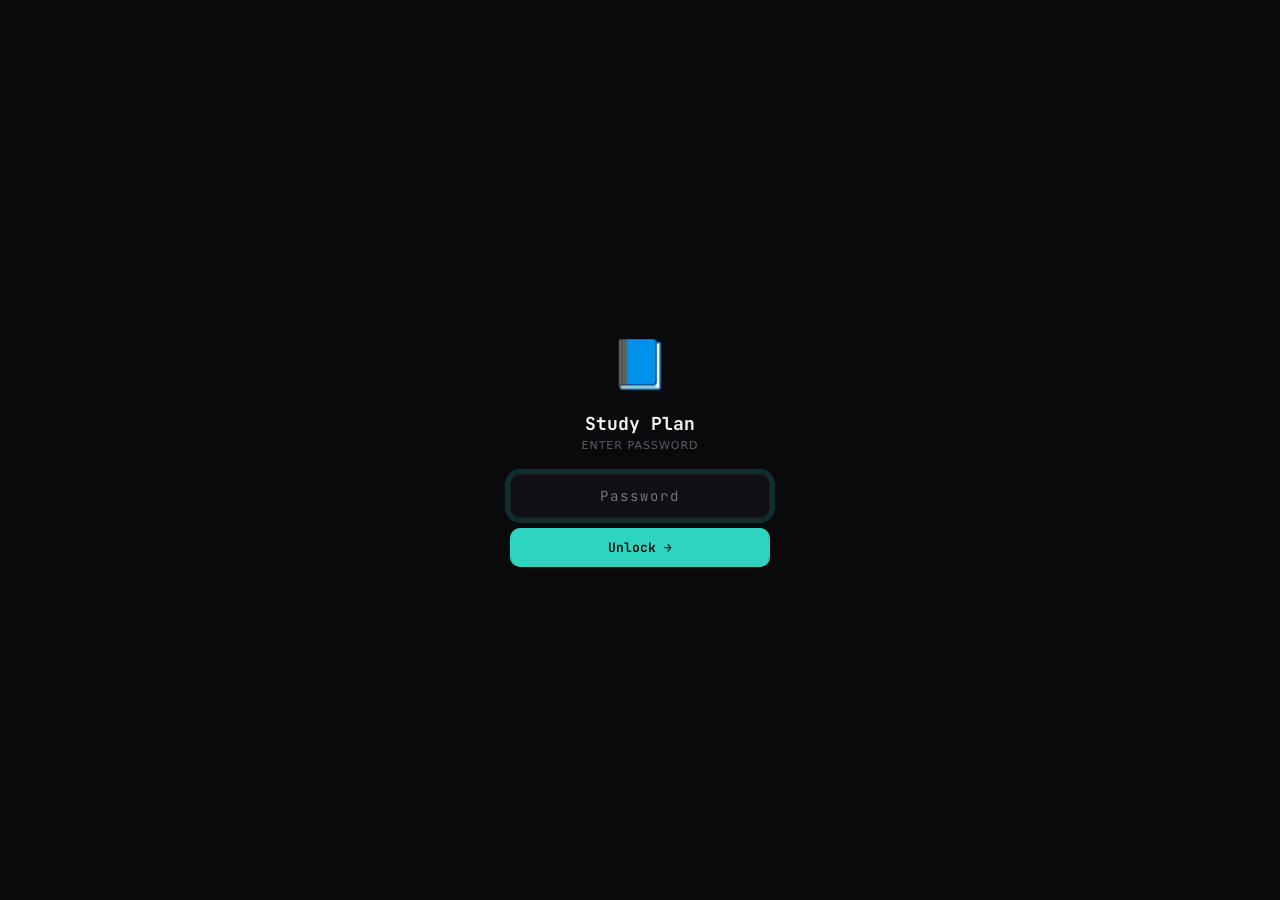
<file: index.html>
<!DOCTYPE html>
<html lang="en">

<head>
  <meta charset="UTF-8">
  <meta name="viewport" content="width=device-width, initial-scale=1.0, user-scalable=no">
  <meta name="apple-mobile-web-app-capable" content="yes">
  <meta name="apple-mobile-web-app-status-bar-style" content="black-translucent">
  <meta name="theme-color" content="#09090b">
  <title>Study Plan</title>
  <link rel="icon"
    href="data:image/svg+xml,<svg xmlns='http://www.w3.org/2000/svg' viewBox='0 0 100 100'><text y='.9em' font-size='90'>📘</text></svg>">
  <!-- Display & body fonts -->
  <link rel="preconnect" href="https://fonts.googleapis.com">
  <link rel="preconnect" href="https://fonts.gstatic.com" crossorigin>
  <link href="https://fonts.googleapis.com/css2?family=DM+Serif+Display:ital@0;1&family=JetBrains+Mono:wght@300;400;500;600;700&family=Source+Serif+4:opsz,wght@8..60,400;8..60,600;8..60,700&display=swap"
    rel="stylesheet">
  <!-- UI sans-serif: Satoshi via Fontshare -->
  <link href="https://api.fontshare.com/v2/css?f[]=satoshi@700,500,400,300&display=swap" rel="stylesheet">
  <link rel="stylesheet" href="css/main.css">
</head>

<body>
  <!-- Lock screen -->
  <div id="lock-screen" style="display:flex;align-items:center;justify-content:center;min-height:100vh;background:var(--bg);position:fixed;inset:0;z-index:9999">
    <div style="text-align:center;max-width:300px;padding:20px">
      <div style="font-size:48px;margin-bottom:16px">📘</div>
      <div style="font-size:18px;font-weight:700;color:var(--text-bright);margin-bottom:4px;font-family:'JetBrains Mono',monospace">Study Plan</div>
      <div style="font-size:11px;color:var(--dim);margin-bottom:20px;letter-spacing:1px">ENTER PASSWORD</div>
      <input id="lock-input" type="password" placeholder="Password"
             style="width:100%;font-family:'JetBrains Mono',monospace;font-size:14px;background:var(--surface);color:var(--text);border:1px solid var(--border);border-radius:10px;padding:12px 16px;outline:none;text-align:center;letter-spacing:2px;box-sizing:border-box"
             autofocus>
      <button id="lock-submit"
              style="margin-top:10px;width:100%;font-family:'JetBrains Mono',monospace;font-size:13px;font-weight:600;background:var(--accent);color:#09090b;border:none;border-radius:10px;padding:11px 16px;cursor:pointer;transition:opacity 0.15s"
              onmouseover="this.style.opacity='0.85'" onmouseout="this.style.opacity='1'">
        Unlock →
      </button>
      <div id="lock-error" style="font-size:11px;color:#e94560;margin-top:10px;display:none">
        Wrong password
        <div style="margin-top:8px">
          <button onclick="caches.keys().then(ks=>Promise.all(ks.map(k=>caches.delete(k)))).then(()=>location.reload())"
            style="font-family:'JetBrains Mono',monospace;font-size:10px;background:none;border:1px solid #e9456066;color:#e94560;border-radius:6px;padding:4px 10px;cursor:pointer">
            Clear cache &amp; retry
          </button>
        </div>
      </div>
    </div>
  </div>

  <div id="app-wrapper" style="display:none">
    <a class="skip-link" href="#app">Skip to main content</a>
    <div class="offline-banner" id="offline-banner"><span class="offline-dot"></span> You are offline — changes saved locally</div>
    <div class="hub-layout">
      <div id="sidebar" class="sidebar"></div>
      <div class="main-area">
        <main class="app" id="app" tabindex="-1" aria-label="Study Plan content"></main>
      </div>
    </div>
    <nav id="bottom-tabs" class="bottom-tabs" role="navigation" aria-label="Main navigation"></nav>
    <div class="toast" id="toast" role="status" aria-live="polite"></div>
    <div class="sr-only" id="sr-announcer" aria-live="polite" aria-atomic="true"></div>
    <div class="sw-update-banner" id="sw-update" data-action="reloadApp">New version available — tap to refresh</div>
  </div>

  <script type="module" src="js/init.js"></script>
</body>

</html>
</file>
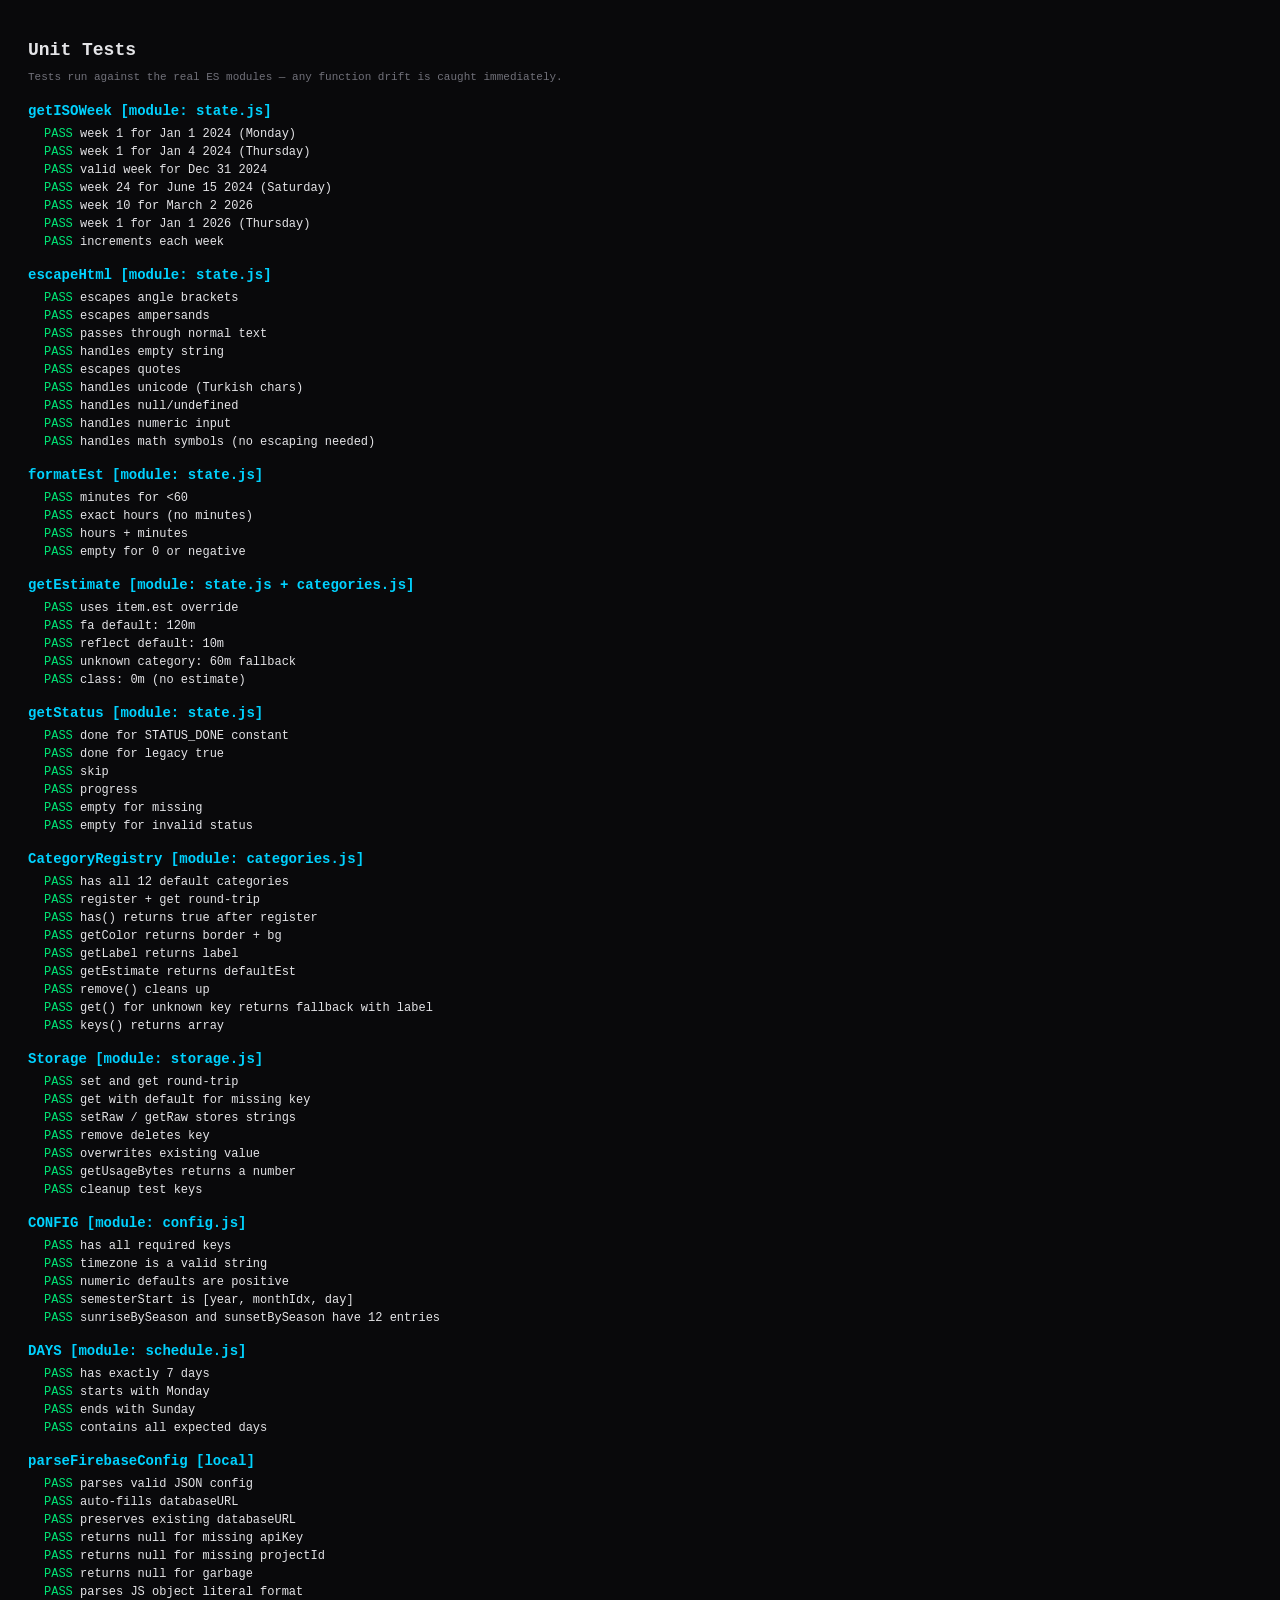
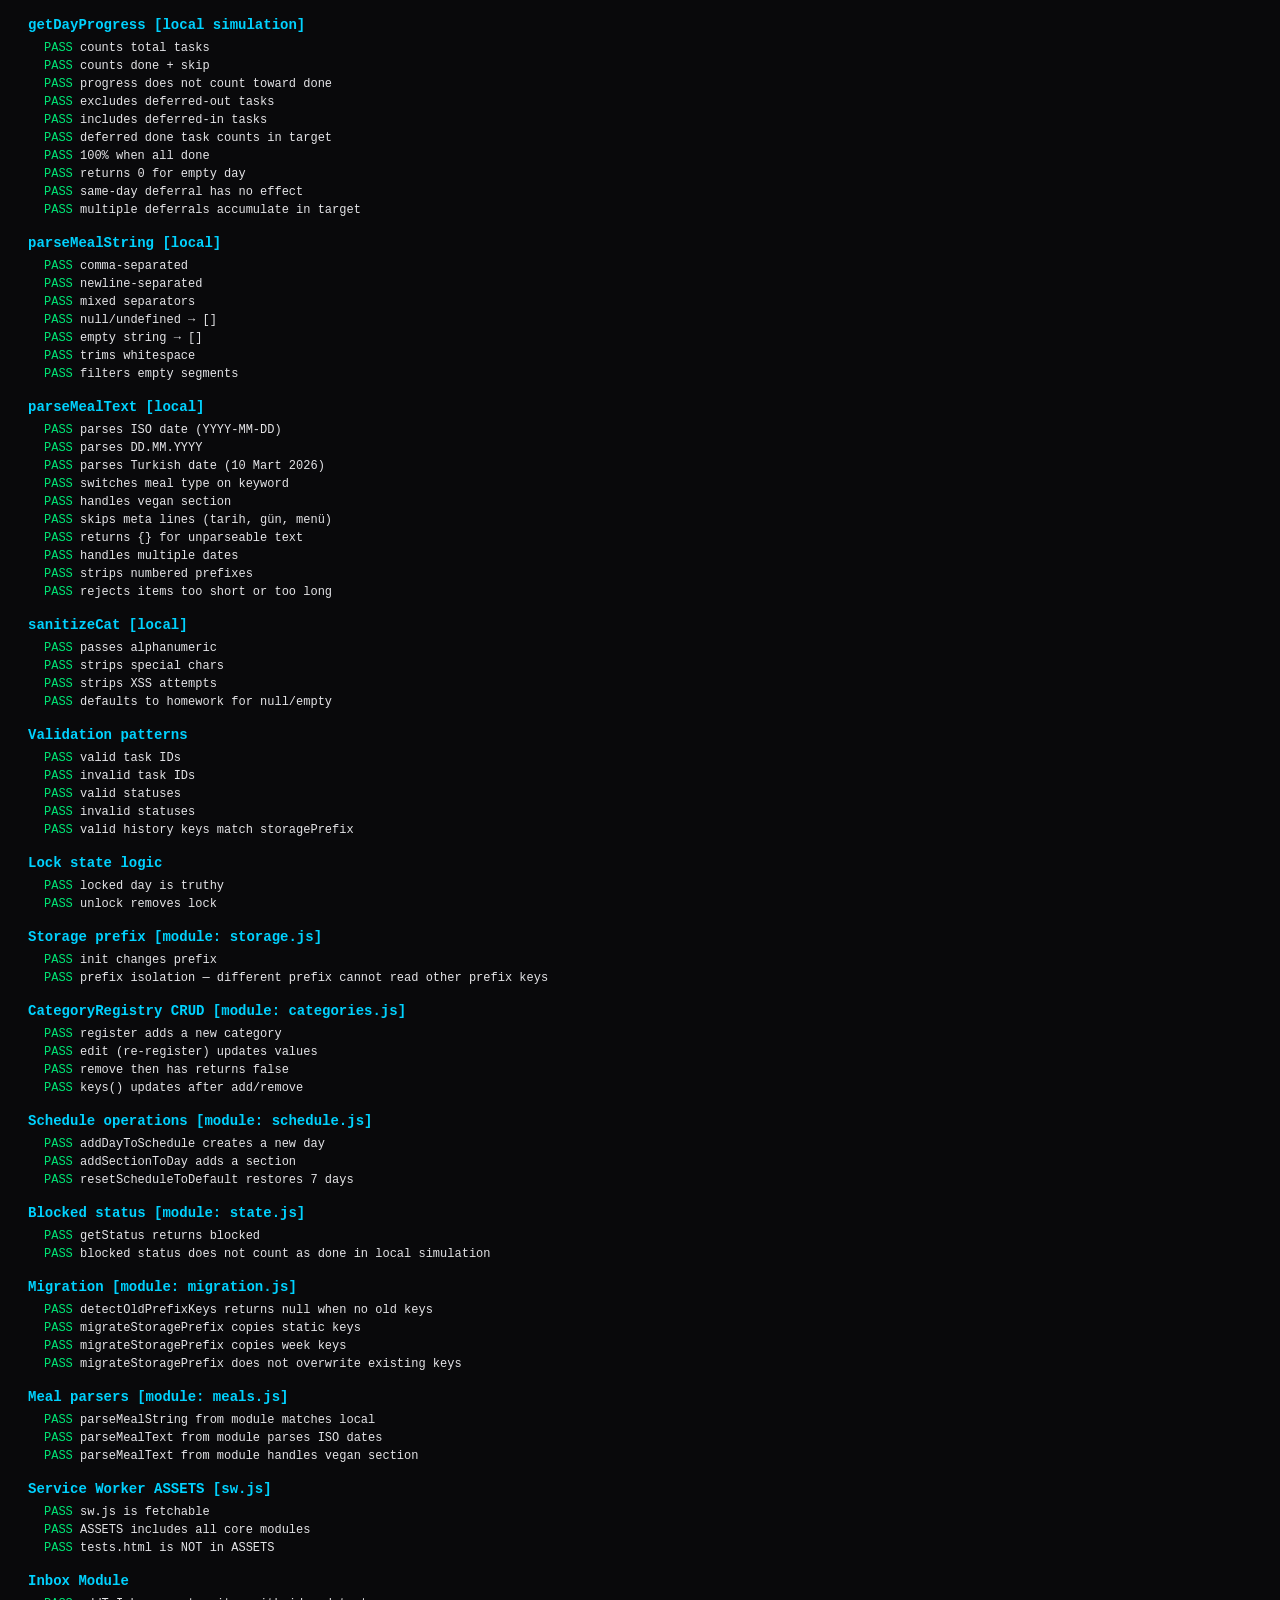
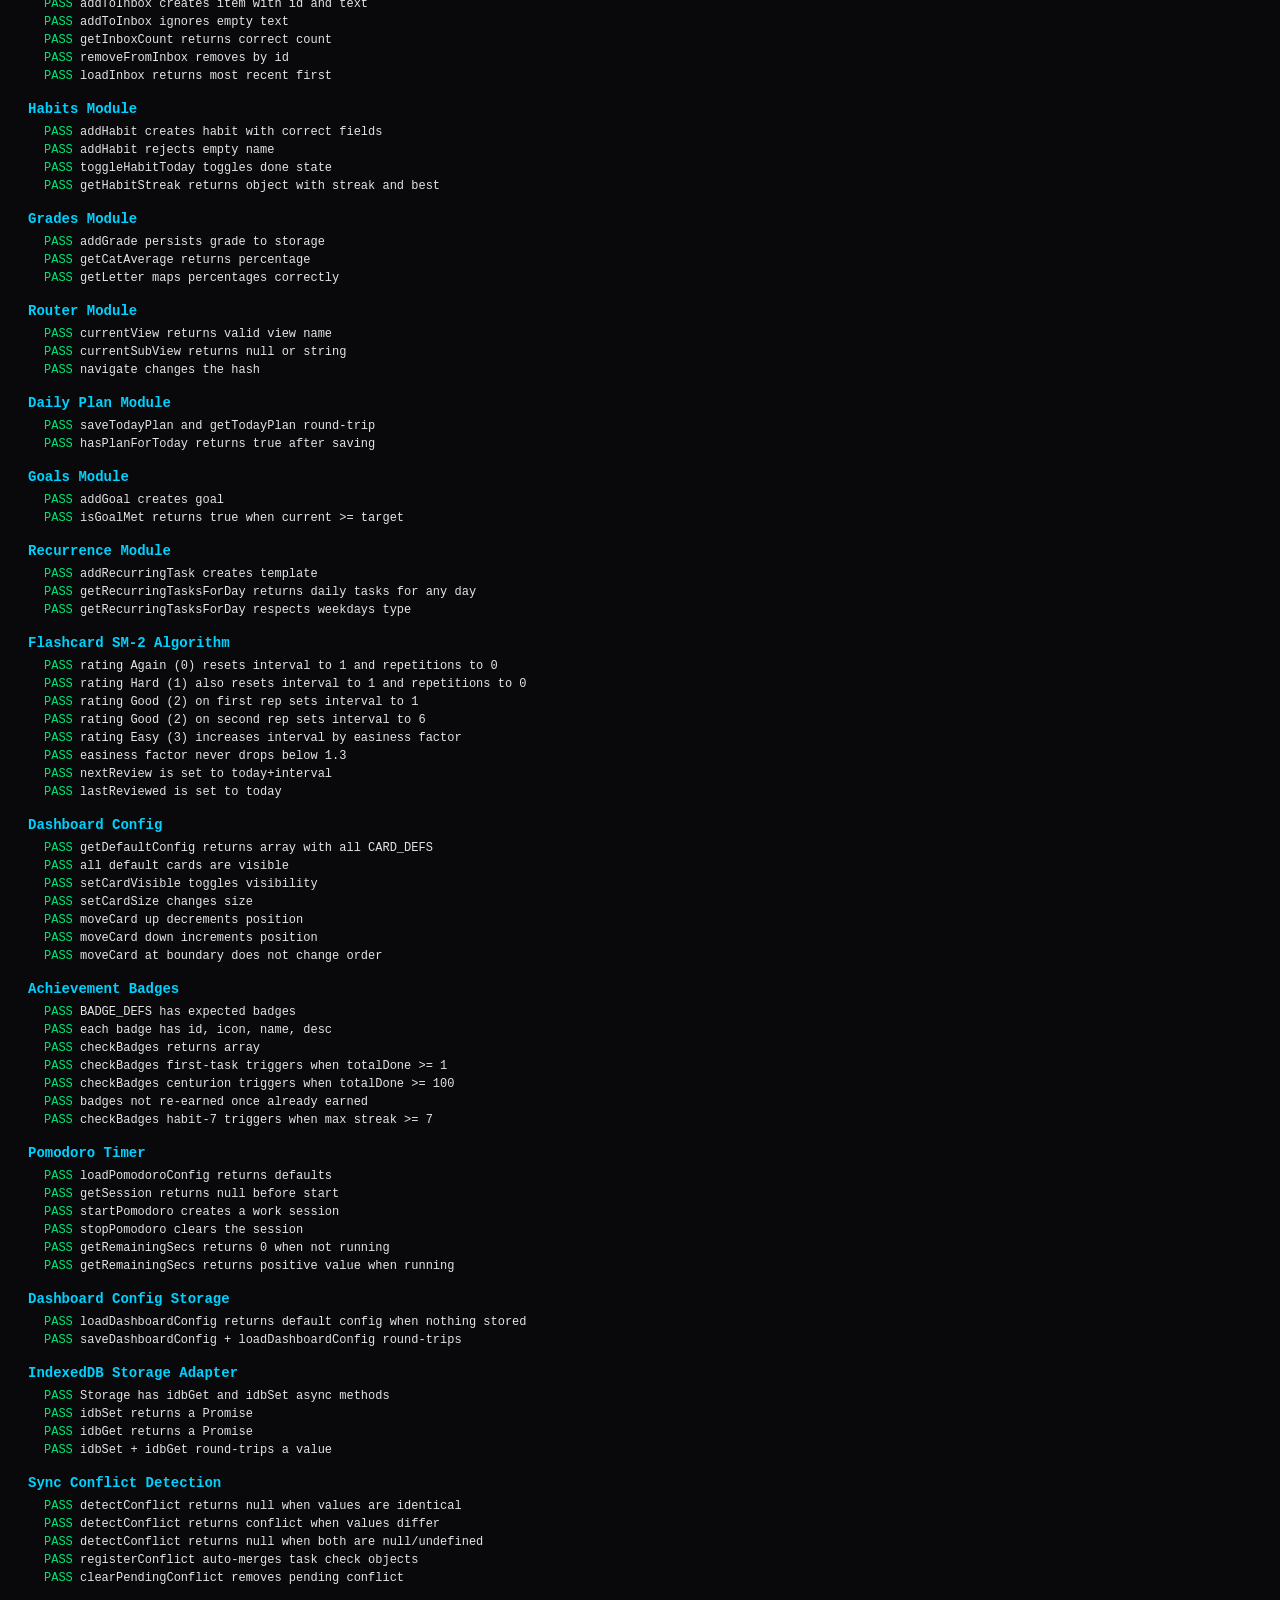
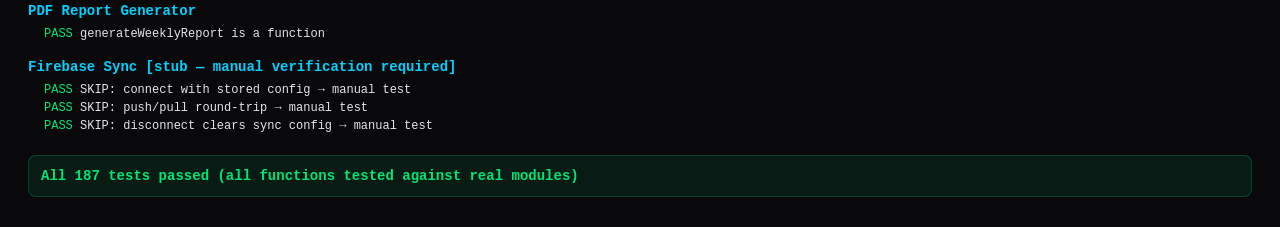
<file: tests.html>
<!DOCTYPE html>
<html lang="en">
<head>
  <meta charset="UTF-8">
  <title>Study Plan — Unit Tests</title>
  <style>
    body { font-family: 'JetBrains Mono', monospace; background: #09090b; color: #e4e4e7; padding: 20px; }
    .pass  { color: #00e676; }
    .fail  { color: #e94560; }
    .skip  { color: #ffab00; }
    .suite { margin-bottom: 16px; }
    .suite-name { font-size: 14px; font-weight: 600; margin-bottom: 6px; color: #00d2ff; }
    .test  { font-size: 12px; padding: 2px 0; padding-left: 16px; }
    .summary { margin-top: 20px; font-size: 14px; font-weight: 600; padding: 12px; border-radius: 8px; }
    .summary.all-pass { background: #00e67615; color: #00e676; border: 1px solid #00e67633; }
    .summary.has-fail { background: #e9456015; color: #e94560; border: 1px solid #e9456033; }
    .import-error { background: #1a0808; color: #e94560; border: 1px solid #e9456033; border-radius: 8px;
                    padding: 12px; margin-bottom: 16px; font-size: 12px; white-space: pre-wrap; }
    h1 { font-size: 18px; margin-bottom: 4px; }
    .subtitle { font-size: 11px; color: #71717a; margin-bottom: 20px; }
  </style>
</head>
<body>
  <h1>Unit Tests</h1>
  <p class="subtitle">Tests run against the real ES modules — any function drift is caught immediately.</p>
  <div id="results"></div>
  <div id="summary"></div>

  <script type="module">
  // ════════════════════════════════════════
  // ── Minimal test runner ──
  // ════════════════════════════════════════
  let totalTests = 0, passedTests = 0, failedTests = 0;
  const results = document.getElementById('results');
  let _currentSuite = null;

  function suite(name, fn) {
    const div = document.createElement('div');
    div.className = 'suite';
    div.innerHTML = `<div class="suite-name">${name}</div>`;
    results.appendChild(div);
    _currentSuite = div;
    try { fn(); } catch (e) {
      const err = document.createElement('div');
      err.className = 'test';
      err.innerHTML = `<span class="fail">SUITE ERROR</span> ${e.message}`;
      div.appendChild(err);
    }
  }

  function test(name, fn) {
    totalTests++;
    const div = document.createElement('div');
    div.className = 'test';
    try {
      fn();
      passedTests++;
      div.innerHTML = `<span class="pass">PASS</span> ${name}`;
    } catch (e) {
      failedTests++;
      div.innerHTML = `<span class="fail">FAIL</span> ${name} \u2014 ${e.message}`;
    }
    _currentSuite.appendChild(div);
  }

  function assert(condition, msg) {
    if (!condition) throw new Error(msg || 'Assertion failed');
  }
  function assertEqual(actual, expected, msg) {
    if (actual !== expected) throw new Error(msg || `Expected ${JSON.stringify(expected)}, got ${JSON.stringify(actual)}`);
  }
  function assertDeepEqual(actual, expected, msg) {
    if (JSON.stringify(actual) !== JSON.stringify(expected))
      throw new Error(msg || `Expected ${JSON.stringify(expected)}, got ${JSON.stringify(actual)}`);
  }
  function assertThrows(fn, msg) {
    try { fn(); throw new Error('Expected throw but did not throw'); }
    catch (e) { if (e.message === 'Expected throw but did not throw') throw new Error(msg || e.message); }
  }

  // ════════════════════════════════════════
  // ── Import real modules ──
  // ════════════════════════════════════════
  let _importError = null;

  // Core imports from real modules
  let getISOWeek, escapeHtml, formatEst, getEstimate, getStatus, state,
      STATUS_DONE, STATUS_SKIP, STATUS_PROGRESS, STATUS_BLOCKED, DAYS;
  let CategoryRegistry;
  let Storage;
  let CONFIG;

  try {
    ({ getISOWeek, escapeHtml, formatEst, getEstimate, getStatus, state,
       STATUS_DONE, STATUS_SKIP, STATUS_PROGRESS, STATUS_BLOCKED } = await import('./js/state.js'));
    ({ CategoryRegistry } = await import('./js/categories.js'));
    ({ Storage } = await import('./js/storage.js'));
    ({ CONFIG } = await import('./js/config.js'));
    ({ DAYS } = await import('./js/schedule.js'));
  } catch (e) {
    _importError = e;
    const errDiv = document.createElement('div');
    errDiv.className = 'import-error';
    errDiv.textContent = `Module import failed — tests will run with local fallback copies.\n${e}`;
    results.insertBefore(errDiv, results.firstChild);
  }

  // ── Local fallbacks (used only when module imports fail) ──
  if (!getISOWeek) {
    getISOWeek = (d) => {
      const date = new Date(d.getTime());
      date.setHours(0, 0, 0, 0);
      date.setDate(date.getDate() + 3 - ((date.getDay() + 6) % 7));
      const week1 = new Date(date.getFullYear(), 0, 4);
      return 1 + Math.round(((date - week1) / 86400000 - 3 + ((week1.getDay() + 6) % 7)) / 7);
    };
  }
  if (!escapeHtml) {
    escapeHtml = (str) => {
      if (!str) return '';
      return String(str).replace(/&/g,'&amp;').replace(/</g,'&lt;').replace(/>/g,'&gt;').replace(/"/g,'&quot;');
    };
  }
  if (!formatEst) {
    formatEst = (min) => {
      if (min <= 0) return '';
      if (min < 60) return min + 'm';
      const h = Math.floor(min / 60), m = min % 60;
      return m ? `${h}h ${m}m` : `${h}h`;
    };
  }
  if (!getEstimate) {
    const _CAT_EST = { class:0,fa:120,fameeting:90,analysis:75,algebra:60,diffeq:60,numtheory:60,physics:60,homework:60,routine:45,reflect:10 };
    getEstimate = (item) => item.est || _CAT_EST[item.cat] || 60;
  }
  if (!DAYS) DAYS = ['Monday','Tuesday','Wednesday','Thursday','Friday','Saturday','Sunday'];

  // ── Local getStatus simulation (for table-driven tests that don't touch global state) ──
  function getStatusLocal(checked, id) {
    const v = checked[id];
    if (v === true || v === 'done') return 'done';
    if (v === 'skip' || v === 'progress' || v === 'blocked') return v;
    return '';
  }

  // ── Helper to temporarily override state.checked ──
  function withChecked(checkedMap, fn) {
    if (!state) { fn(); return; }
    const saved = state.checked;
    state.checked = checkedMap;
    try { fn(); } finally { state.checked = saved; }
  }

  // ── Local getDayProgress simulation ──
  function getDayProgress(schedule, checked, taskDeferred, dayName) {
    const day = schedule[dayName];
    if (!day) return { total: 0, done: 0, pct: 0 };
    let total = 0, done = 0;
    day.sections.forEach(s => s.items.forEach(item => {
      if (taskDeferred[item.id] && taskDeferred[item.id] !== dayName) return;
      total++;
      const st = getStatusLocal(checked, item.id);
      if (st === 'done' || st === 'skip') done++;
    }));
    Object.entries(taskDeferred).forEach(([id, target]) => {
      if (target !== dayName) return;
      let isOwnTask = false;
      for (const sec of day.sections) {
        for (const it of sec.items) { if (it.id === id) { isOwnTask = true; break; } }
        if (isOwnTask) break;
      }
      if (isOwnTask) return;
      total++;
      if (getStatusLocal(checked, id) === 'done' || getStatusLocal(checked, id) === 'skip') done++;
    });
    return { total, done, pct: total ? Math.round((done / total) * 100) : 0 };
  }

  // ── Local parseFirebaseConfig (pure utility, safe to duplicate) ──
  function parseFirebaseConfig(text) {
    function fill(obj) {
      if (!obj.databaseURL && obj.projectId)
        obj.databaseURL = 'https://' + obj.projectId + '-default-rtdb.firebaseio.com';
      return (obj.apiKey && obj.projectId) ? obj : null;
    }
    try { const obj = JSON.parse(text); if (fill(obj)) return obj; } catch(e) {}
    const match = text.match(/\{[^{}]*apiKey[^{}]*\}/s);
    if (match) {
      try {
        const j = match[0].replace(/(['"])?(\w+)(['"])?\s*:/g,'"$2":').replace(/'/g,'"').replace(/,\s*}/g,'}');
        const obj = JSON.parse(j);
        if (obj && typeof obj === 'object' && fill(obj)) return obj;
      } catch(e) {}
    }
    return null;
  }

  // ── Local parseMealString / parseMealText (from init.js, not a separate module) ──
  function parseMealString(str) {
    if (!str || typeof str !== 'string') return [];
    return str.split(/[\r\n,]+/).map(s => s.trim()).filter(s => s.length > 0);
  }

  function parseMealText(text) {
    const lines = text.trim().split('\n').map(l => l.trim()).filter(Boolean);
    const newData = {};
    let currentDate = null, currentType = 'ogle';
    const months = {
      'ocak':1,'şubat':2,'subat':2,'mart':3,'nisan':4,'mayıs':5,'mayis':5,
      'haziran':6,'temmuz':7,'ağustos':8,'agustos':8,'eylül':9,'eylul':9,
      'ekim':10,'kasım':11,'kasim':11,'aralık':12,'aralik':12,
    };
    for (const line of lines) {
      const lower = line.toLowerCase();
      const dm1 = line.match(/(\d{1,2})\s+(\w+)\s+(\d{4})/);
      const dm2 = line.match(/(\d{1,2})\.(\d{1,2})\.(\d{4})/);
      const dm3 = line.match(/(\d{4})-(\d{2})-(\d{2})/);
      if (dm3) {
        currentDate = dm3[0];
        if (!newData[currentDate]) newData[currentDate] = { kahvalti:[], ogle:[], aksam:[], vegan:[] };
        continue;
      }
      if (dm2) {
        currentDate = `${dm2[3]}-${dm2[2].padStart(2,'0')}-${dm2[1].padStart(2,'0')}`;
        if (!newData[currentDate]) newData[currentDate] = { kahvalti:[], ogle:[], aksam:[], vegan:[] };
        continue;
      }
      if (dm1 && months[dm1[2].toLowerCase()]) {
        const m = months[dm1[2].toLowerCase()];
        currentDate = `${dm1[3]}-${String(m).padStart(2,'0')}-${dm1[1].padStart(2,'0')}`;
        if (!newData[currentDate]) newData[currentDate] = { kahvalti:[], ogle:[], aksam:[], vegan:[] };
        continue;
      }
      if (lower.includes('kahvalt')||lower.includes('breakfast')) { currentType='kahvalti'; continue; }
      if (lower.includes('öğle')||lower.includes('ogle')||lower.includes('lunch')) { currentType='ogle'; continue; }
      if (lower.includes('akşam')||lower.includes('aksam')||lower.includes('dinner')) { currentType='aksam'; continue; }
      if (lower.includes('vegan')) { currentType='vegan'; continue; }
      if (currentDate && newData[currentDate]) {
        if (['tarih','gün','gun','menü','menu'].includes(lower)) continue;
        const clean = line.replace(/^\d+[\.)\]]\s*/,'').replace(/\t+/g,' ').trim();
        if (clean.length > 1 && clean.length < 100) newData[currentDate][currentType].push(clean);
      }
    }
    return newData;
  }

  function sanitizeCat(cat) {
    return (cat || 'homework').replace(/[^a-zA-Z0-9]/g,'');
  }

  // ════════════════════════════════════════
  // ── Test suites ──
  // ════════════════════════════════════════

  // ── getISOWeek (imported from state.js) ──
  suite('getISOWeek [module: state.js]', () => {
    test('week 1 for Jan 1 2024 (Monday)', () =>
      assertEqual(getISOWeek(new Date(2024, 0, 1)), 1));
    test('week 1 for Jan 4 2024 (Thursday)', () =>
      assertEqual(getISOWeek(new Date(2024, 0, 4)), 1));
    test('valid week for Dec 31 2024', () => {
      const w = getISOWeek(new Date(2024, 11, 31));
      assert(w === 1 || w === 52 || w === 53, `Week ${w} unexpected for Dec 31`);
    });
    test('week 24 for June 15 2024 (Saturday)', () =>
      assertEqual(getISOWeek(new Date(2024, 5, 15)), 24));
    test('week 10 for March 2 2026', () =>
      assertEqual(getISOWeek(new Date(2026, 2, 2)), 10));
    test('week 1 for Jan 1 2026 (Thursday)', () =>
      assertEqual(getISOWeek(new Date(2026, 0, 1)), 1));
    test('increments each week', () => {
      const w1 = getISOWeek(new Date(2026, 0, 5));  // Monday Jan 5
      const w2 = getISOWeek(new Date(2026, 0, 12)); // Monday Jan 12
      assertEqual(w2, w1 + 1);
    });
  });

  // ── escapeHtml (imported from state.js) ──
  suite('escapeHtml [module: state.js]', () => {
    test('escapes angle brackets', () =>
      assertEqual(escapeHtml('<script>alert("xss")<\/script>'),
                  '&lt;script&gt;alert(&quot;xss&quot;)&lt;/script&gt;'));
    test('escapes ampersands', () =>
      assertEqual(escapeHtml('a & b'), 'a &amp; b'));
    test('passes through normal text', () =>
      assertEqual(escapeHtml('Hello world'), 'Hello world'));
    test('handles empty string', () =>
      assertEqual(escapeHtml(''), ''));
    test('escapes quotes', () =>
      assertEqual(escapeHtml('"test"'), '&quot;test&quot;'));
    test('handles unicode (Turkish chars)', () =>
      assertEqual(escapeHtml('Üniversite Çorbası'), 'Üniversite Çorbası'));
    test('handles null/undefined', () => {
      assertEqual(escapeHtml(null), '');
      assertEqual(escapeHtml(undefined), '');
    });
    test('handles numeric input', () =>
      assertEqual(escapeHtml(42), '42'));
    test('handles math symbols (no escaping needed)', () =>
      assertEqual(escapeHtml('≥ 18h/week'), '≥ 18h/week'));
  });

  // ── formatEst (imported from state.js) ──
  suite('formatEst [module: state.js]', () => {
    test('minutes for <60', () => {
      assertEqual(formatEst(30), '30m');
      assertEqual(formatEst(45), '45m');
      assertEqual(formatEst(1), '1m');
    });
    test('exact hours (no minutes)', () => {
      assertEqual(formatEst(60), '1h');
      assertEqual(formatEst(120), '2h');
    });
    test('hours + minutes', () => {
      assertEqual(formatEst(90), '1h 30m');
      assertEqual(formatEst(75), '1h 15m');
    });
    test('empty for 0 or negative', () => {
      assertEqual(formatEst(0), '');
      assertEqual(formatEst(-10), '');
    });
  });

  // ── getEstimate (imported from state.js, uses CategoryRegistry) ──
  suite('getEstimate [module: state.js + categories.js]', () => {
    test('uses item.est override', () =>
      assertEqual(getEstimate({ cat: 'fa', est: 45 }), 45));
    test('fa default: 120m', () =>
      assertEqual(getEstimate({ cat: 'fa' }), 120));
    test('reflect default: 10m', () =>
      assertEqual(getEstimate({ cat: 'reflect' }), 10));
    test('unknown category: 60m fallback', () =>
      assertEqual(getEstimate({ cat: 'unknownabc123' }), 60));
    test('class: 0m (no estimate)', () =>
      assertEqual(getEstimate({ cat: 'class' }), 0));
  });

  // ── getStatus via real module state ──
  suite('getStatus [module: state.js]', () => {
    test('done for STATUS_DONE constant', () =>
      withChecked({ 'mon-1': 'done' }, () =>
        assertEqual(getStatus('mon-1'), 'done')));
    test('done for legacy true', () =>
      withChecked({ 'mon-1': true }, () =>
        assertEqual(getStatus('mon-1'), 'done')));
    test('skip', () =>
      withChecked({ 'mon-1': 'skip' }, () =>
        assertEqual(getStatus('mon-1'), 'skip')));
    test('progress', () =>
      withChecked({ 'mon-1': 'progress' }, () =>
        assertEqual(getStatus('mon-1'), 'progress')));
    test('empty for missing', () =>
      withChecked({}, () => assertEqual(getStatus('mon-1'), '')));
    test('empty for invalid status', () =>
      withChecked({ 'mon-1': 'invalid' }, () =>
        assertEqual(getStatus('mon-1'), '')));
  });

  // ── CategoryRegistry (imported from categories.js) ──
  suite('CategoryRegistry [module: categories.js]', () => {
    const TK = '__test_cat__';

    test('has all 12 default categories', () => {
      if (!CategoryRegistry) return;
      const keys = CategoryRegistry.keys();
      ['class','fa','fameeting','analysis','algebra','diffeq',
       'numtheory','physics','homework','routine','reflect','reading'].forEach(k => {
        assert(keys.includes(k), `Missing default category: ${k}`);
      });
    });

    test('register + get round-trip', () => {
      if (!CategoryRegistry) return;
      CategoryRegistry.register(TK, { bg: '#111', border: '#f00', label: 'TST', defaultEst: 77 });
      const cat = CategoryRegistry.get(TK);
      assertEqual(cat.border, '#f00');
      assertEqual(cat.label, 'TST');
      assertEqual(cat.defaultEst, 77);
    });

    test('has() returns true after register', () => {
      if (!CategoryRegistry) return;
      assert(CategoryRegistry.has(TK));
    });

    test('getColor returns border + bg', () => {
      if (!CategoryRegistry) return;
      const c = CategoryRegistry.getColor(TK);
      assert('bg' in c && 'border' in c, 'getColor should return bg and border');
      assertEqual(c.border, '#f00');
    });

    test('getLabel returns label', () => {
      if (!CategoryRegistry) return;
      assertEqual(CategoryRegistry.getLabel(TK), 'TST');
    });

    test('getEstimate returns defaultEst', () => {
      if (!CategoryRegistry) return;
      assertEqual(CategoryRegistry.getEstimate(TK), 77);
    });

    test('remove() cleans up', () => {
      if (!CategoryRegistry) return;
      CategoryRegistry.remove(TK);
      assert(!CategoryRegistry.has(TK), 'Category should be removed');
    });

    test('get() for unknown key returns fallback with label', () => {
      if (!CategoryRegistry) return;
      const cat = CategoryRegistry.get('__nonexistent_key__');
      assert(cat && typeof cat.border === 'string', 'Should return fallback object');
    });

    test('keys() returns array', () => {
      if (!CategoryRegistry) return;
      const keys = CategoryRegistry.keys();
      assert(Array.isArray(keys) && keys.length > 0);
    });
  });

  // ── Storage (imported from storage.js) ──
  suite('Storage [module: storage.js]', () => {
    const TK = '__storagetest__';

    test('set and get round-trip', () => {
      if (!Storage) return;
      Storage.set(TK, { hello: 'world', n: 42 });
      const v = Storage.get(TK, null);
      assert(v !== null && v.hello === 'world' && v.n === 42);
    });

    test('get with default for missing key', () => {
      if (!Storage) return;
      Storage.remove('__nonexistent__');
      const v = Storage.get('__nonexistent__', 'fallback');
      assertEqual(v, 'fallback');
    });

    test('setRaw / getRaw stores strings', () => {
      if (!Storage) return;
      Storage.setRaw(TK + '_raw', 'raw-value');
      assertEqual(Storage.getRaw(TK + '_raw'), 'raw-value');
      Storage.remove(TK + '_raw');
    });

    test('remove deletes key', () => {
      if (!Storage) return;
      Storage.set(TK + '_del', { x: 1 });
      Storage.remove(TK + '_del');
      assertEqual(Storage.get(TK + '_del', null), null);
    });

    test('overwrites existing value', () => {
      if (!Storage) return;
      Storage.set(TK, { v: 1 });
      Storage.set(TK, { v: 2 });
      assertEqual(Storage.get(TK).v, 2);
    });

    test('getUsageBytes returns a number', () => {
      if (!Storage) return;
      assert(typeof Storage.getUsageBytes() === 'number');
    });

    // Cleanup
    test('cleanup test keys', () => {
      if (!Storage) return;
      Storage.remove(TK);
      assert(Storage.get(TK, null) === null);
    });
  });

  // ── CONFIG (imported from config.js) ──
  suite('CONFIG [module: config.js]', () => {
    test('has all required keys', () => {
      if (!CONFIG) return;
      ['storagePrefix','timezone','passwordHash','semester','appTitle',
       'toastDuration','swipeThreshold','searchDebounceMs',
       'mealApiUrl','goodreadsRss','themeColors'].forEach(k => {
        assert(k in CONFIG, `Missing CONFIG key: ${k}`);
      });
    });

    test('timezone is a valid string', () => {
      if (!CONFIG) return;
      assert(typeof CONFIG.timezone === 'string' && CONFIG.timezone.includes('/'));
    });

    test('numeric defaults are positive', () => {
      if (!CONFIG) return;
      assert(CONFIG.toastDuration > 0, 'toastDuration must be > 0');
      assert(CONFIG.swipeThreshold > 0, 'swipeThreshold must be > 0');
    });

    test('semesterStart is [year, monthIdx, day]', () => {
      if (!CONFIG) return;
      assert(Array.isArray(CONFIG.semesterStart) && CONFIG.semesterStart.length === 3);
      assert(CONFIG.semesterStart[0] >= 2020, 'Year should be reasonable');
    });

    test('sunriseBySeason and sunsetBySeason have 12 entries', () => {
      if (!CONFIG) return;
      assertEqual(CONFIG.sunriseBySeason.length, 12);
      assertEqual(CONFIG.sunsetBySeason.length, 12);
    });
  });

  // ── DAYS constant ──
  suite('DAYS [module: schedule.js]', () => {
    test('has exactly 7 days', () =>
      assertEqual(DAYS.length, 7));
    test('starts with Monday', () =>
      assertEqual(DAYS[0], 'Monday'));
    test('ends with Sunday', () =>
      assertEqual(DAYS[6], 'Sunday'));
    test('contains all expected days', () => {
      ['Monday','Tuesday','Wednesday','Thursday','Friday','Saturday','Sunday']
        .forEach(d => assert(DAYS.includes(d), `Missing: ${d}`));
    });
  });

  // ── parseFirebaseConfig (local copy — pure utility) ──
  suite('parseFirebaseConfig [local]', () => {
    test('parses valid JSON config', () => {
      const c = parseFirebaseConfig('{"apiKey":"AIza123","projectId":"test-app"}');
      assert(c !== null);
      assertEqual(c.apiKey, 'AIza123');
    });
    test('auto-fills databaseURL', () => {
      const c = parseFirebaseConfig('{"apiKey":"AIza123","projectId":"test-app"}');
      assertEqual(c.databaseURL, 'https://test-app-default-rtdb.firebaseio.com');
    });
    test('preserves existing databaseURL', () => {
      const c = parseFirebaseConfig('{"apiKey":"AIza123","projectId":"p","databaseURL":"https://custom.com"}');
      assertEqual(c.databaseURL, 'https://custom.com');
    });
    test('returns null for missing apiKey', () =>
      assertEqual(parseFirebaseConfig('{"projectId":"test-app"}'), null));
    test('returns null for missing projectId', () =>
      assertEqual(parseFirebaseConfig('{"apiKey":"AIza123"}'), null));
    test('returns null for garbage', () =>
      assertEqual(parseFirebaseConfig('hello world'), null));
    test('parses JS object literal format', () => {
      const c = parseFirebaseConfig('const config = { apiKey: "AIza123", projectId: "test-app" };');
      assert(c !== null && c.apiKey === 'AIza123');
    });
  });

  // ── getDayProgress (local simulation) ──
  suite('getDayProgress [local simulation]', () => {
    const sched = {
      Monday:  { sections: [{ label: 'AM', items: [
        { id: 'mon-1', text: 'T1', cat: 'fa' },
        { id: 'mon-2', text: 'T2', cat: 'fa' },
        { id: 'mon-3', text: 'T3', cat: 'fa' },
      ]}]},
      Tuesday: { sections: [{ label: 'AM', items: [
        { id: 'tue-1', text: 'T4', cat: 'fa' },
      ]}]},
    };

    test('counts total tasks', () => {
      const p = getDayProgress(sched, {}, {}, 'Monday');
      assertEqual(p.total, 3); assertEqual(p.done, 0); assertEqual(p.pct, 0);
    });
    test('counts done + skip', () => {
      const p = getDayProgress(sched, { 'mon-1': 'done', 'mon-2': 'skip' }, {}, 'Monday');
      assertEqual(p.done, 2); assertEqual(p.pct, 67);
    });
    test('progress does not count toward done', () => {
      const p = getDayProgress(sched, { 'mon-1': 'progress' }, {}, 'Monday');
      assertEqual(p.done, 0); assertEqual(p.pct, 0);
    });
    test('excludes deferred-out tasks', () => {
      const p = getDayProgress(sched, {}, { 'mon-1': 'Tuesday' }, 'Monday');
      assertEqual(p.total, 2);
    });
    test('includes deferred-in tasks', () => {
      const p = getDayProgress(sched, {}, { 'mon-1': 'Tuesday' }, 'Tuesday');
      assertEqual(p.total, 2); // tue-1 + deferred mon-1
    });
    test('deferred done task counts in target', () => {
      const p = getDayProgress(sched, { 'mon-1': 'done' }, { 'mon-1': 'Tuesday' }, 'Tuesday');
      assertEqual(p.done, 1); assertEqual(p.total, 2);
    });
    test('100% when all done', () => {
      const p = getDayProgress(sched, { 'mon-1':'done','mon-2':'done','mon-3':'skip' }, {}, 'Monday');
      assertEqual(p.pct, 100);
    });
    test('returns 0 for empty day', () => {
      const p = getDayProgress({ Empty: { sections: [{ label:'', items:[] }] } }, {}, {}, 'Empty');
      assertEqual(p.pct, 0);
    });
    test('same-day deferral has no effect', () => {
      const p = getDayProgress(sched, {}, { 'mon-1': 'Monday' }, 'Monday');
      assertEqual(p.total, 3);
    });
    test('multiple deferrals accumulate in target', () => {
      const defer = { 'mon-1': 'Tuesday', 'mon-2': 'Tuesday' };
      assertEqual(getDayProgress(sched, {}, defer, 'Monday').total, 1);
      assertEqual(getDayProgress(sched, {}, defer, 'Tuesday').total, 3);
    });
  });

  // ── parseMealString (local — lives in init.js) ──
  suite('parseMealString [local]', () => {
    test('comma-separated', () =>
      assertDeepEqual(parseMealString('Soup, Rice, Salad'), ['Soup','Rice','Salad']));
    test('newline-separated', () =>
      assertDeepEqual(parseMealString('Soup\nRice\nSalad'), ['Soup','Rice','Salad']));
    test('mixed separators', () =>
      assertDeepEqual(parseMealString('Soup,Rice\r\nSalad'), ['Soup','Rice','Salad']));
    test('null/undefined → []', () => {
      assertDeepEqual(parseMealString(null), []);
      assertDeepEqual(parseMealString(undefined), []);
    });
    test('empty string → []', () =>
      assertDeepEqual(parseMealString(''), []));
    test('trims whitespace', () =>
      assertDeepEqual(parseMealString('  Soup  ,  Rice  '), ['Soup','Rice']));
    test('filters empty segments', () =>
      assertDeepEqual(parseMealString('Soup,,Rice,,,'), ['Soup','Rice']));
  });

  // ── parseMealText (local — lives in init.js) ──
  suite('parseMealText [local]', () => {
    test('parses ISO date (YYYY-MM-DD)', () => {
      const r = parseMealText('2026-03-10\nMercimek Çorbası\nPilav');
      assert(r['2026-03-10'] !== undefined);
      assertEqual(r['2026-03-10'].ogle.length, 2);
    });
    test('parses DD.MM.YYYY', () => {
      assert(parseMealText('10.03.2026\nSoup\nRice')['2026-03-10'] !== undefined);
    });
    test('parses Turkish date (10 Mart 2026)', () => {
      assert(parseMealText('10 Mart 2026\nSoup')['2026-03-10'] !== undefined);
    });
    test('switches meal type on keyword', () => {
      const r = parseMealText('2026-03-10\nKahvaltı\nYumurta\nÖğle\nSoup\nAkşam\nPilav');
      assertEqual(r['2026-03-10'].kahvalti.length, 1);
      assertEqual(r['2026-03-10'].ogle.length, 1);
      assertEqual(r['2026-03-10'].aksam.length, 1);
    });
    test('handles vegan section', () => {
      const r = parseMealText('2026-03-10\nVegan\nTofu Burger\nSalad');
      assertEqual(r['2026-03-10'].vegan.length, 2);
    });
    test('skips meta lines (tarih, gün, menü)', () => {
      const r = parseMealText('2026-03-10\nTarih\nMenü\nActual Food');
      assertEqual(r['2026-03-10'].ogle.length, 1);
      assertEqual(r['2026-03-10'].ogle[0], 'Actual Food');
    });
    test('returns {} for unparseable text', () =>
      assertEqual(Object.keys(parseMealText('this is just random text')).length, 0));
    test('handles multiple dates', () => {
      const r = parseMealText('2026-03-10\nSoup\n2026-03-11\nRice');
      assertEqual(Object.keys(r).length, 2);
      assertEqual(r['2026-03-10'].ogle[0], 'Soup');
      assertEqual(r['2026-03-11'].ogle[0], 'Rice');
    });
    test('strips numbered prefixes', () => {
      const r = parseMealText('2026-03-10\n1. Soup\n2) Rice\n3] Salad');
      assertEqual(r['2026-03-10'].ogle[0], 'Soup');
      assertEqual(r['2026-03-10'].ogle[1], 'Rice');
      assertEqual(r['2026-03-10'].ogle[2], 'Salad');
    });
    test('rejects items too short or too long', () => {
      const r = parseMealText(`2026-03-10\nX\n${'A'.repeat(101)}\nValid Item`);
      assertEqual(r['2026-03-10'].ogle.length, 1);
      assertEqual(r['2026-03-10'].ogle[0], 'Valid Item');
    });
  });

  // ── sanitizeCat (local) ──
  suite('sanitizeCat [local]', () => {
    test('passes alphanumeric', () => {
      assertEqual(sanitizeCat('homework'), 'homework');
      assertEqual(sanitizeCat('fa'), 'fa');
    });
    test('strips special chars', () => {
      assertEqual(sanitizeCat('home-work'), 'homework');
      assertEqual(sanitizeCat('my_cat'), 'mycat');
      assertEqual(sanitizeCat('test!@#'), 'test');
    });
    test('strips XSS attempts', () => {
      assertEqual(sanitizeCat('<script>'), 'script');
      assertEqual(sanitizeCat("';DROP TABLE"), 'DROPTABLE');
    });
    test('defaults to homework for null/empty', () => {
      assertEqual(sanitizeCat(null), 'homework');
      assertEqual(sanitizeCat(''), 'homework');
    });
  });

  // ── Misc pattern validation ──
  suite('Validation patterns', () => {
    const taskIdPat = /^[a-z]{3}-\d+$/;
    const histKeyPat = /^sp26-w\d+$/;
    const validStatuses = ['done', 'skip', 'progress', 'blocked'];

    test('valid task IDs', () => {
      assert(taskIdPat.test('mon-1'));
      assert(taskIdPat.test('tue-12'));
      assert(taskIdPat.test('sat-5'));
    });
    test('invalid task IDs', () => {
      assert(!taskIdPat.test('Monday-1'));
      assert(!taskIdPat.test('mon1'));
      assert(!taskIdPat.test(''));
    });
    test('valid statuses', () => {
      validStatuses.forEach(s => assert(validStatuses.includes(s)));
    });
    test('invalid statuses', () => {
      assert(!validStatuses.includes('pending'));
      assert(!validStatuses.includes(''));
    });
    test('valid history keys match storagePrefix', () => {
      assert(histKeyPat.test('sp26-w1'));
      assert(histKeyPat.test('sp26-w52'));
      assert(!histKeyPat.test('sp25-w1'));
      assert(!histKeyPat.test('w10'));
    });
  });

  // ── Lock state logic ──
  suite('Lock state logic', () => {
    test('locked day is truthy', () => {
      const locks = { Monday: true };
      assert(!!locks['Monday']);
      assert(!locks['Tuesday']);
    });
    test('unlock removes lock', () => {
      const locks = { Monday: true };
      delete locks['Monday'];
      assert(!locks['Monday']);
    });
  });

  // ── Storage prefix verification ──
  suite('Storage prefix [module: storage.js]', () => {
    test('init changes prefix', () => {
      if (!Storage) return;
      const origPrefix = Storage._prefix;
      Storage.init('__testprefix__');
      Storage.set('ptest', { v: 1 });
      const raw = localStorage.getItem('__testprefix__-ptest');
      assert(raw !== null, 'Key should use new prefix');
      assertEqual(JSON.parse(raw).v, 1);
      // Cleanup
      localStorage.removeItem('__testprefix__-ptest');
      Storage.init(origPrefix);
    });

    test('prefix isolation — different prefix cannot read other prefix keys', () => {
      if (!Storage) return;
      const origPrefix = Storage._prefix;
      Storage.init('__pfxA__');
      Storage.set('iso', { a: 1 });
      Storage.init('__pfxB__');
      assertEqual(Storage.get('iso', null), null, 'Different prefix should not see the key');
      // Cleanup
      localStorage.removeItem('__pfxA__-iso');
      Storage.init(origPrefix);
    });
  });

  // ── Category CRUD through registry ──
  suite('CategoryRegistry CRUD [module: categories.js]', () => {
    const TK = '__crud_test__';

    test('register adds a new category', () => {
      if (!CategoryRegistry) return;
      CategoryRegistry.register(TK, { bg: '#000', border: '#f0f', label: 'CRD', defaultEst: 33 });
      assert(CategoryRegistry.has(TK));
      assertEqual(CategoryRegistry.getEstimate(TK), 33);
    });

    test('edit (re-register) updates values', () => {
      if (!CategoryRegistry) return;
      CategoryRegistry.register(TK, { bg: '#111', border: '#ff0', label: 'UPD', defaultEst: 55 });
      assertEqual(CategoryRegistry.getLabel(TK), 'UPD');
      assertEqual(CategoryRegistry.getEstimate(TK), 55);
    });

    test('remove then has returns false', () => {
      if (!CategoryRegistry) return;
      CategoryRegistry.remove(TK);
      assert(!CategoryRegistry.has(TK));
    });

    test('keys() updates after add/remove', () => {
      if (!CategoryRegistry) return;
      CategoryRegistry.register(TK, { bg: '#000', border: '#000', label: 'T', defaultEst: 1 });
      assert(CategoryRegistry.keys().includes(TK));
      CategoryRegistry.remove(TK);
      assert(!CategoryRegistry.keys().includes(TK));
    });
  });

  // ── Schedule creation/reset ──
  let addDayToSchedule, removeDayFromSchedule, addSectionToDay, addTaskToSectionFn,
      resetScheduleToDefault, schedule_ref;
  try {
    ({ addDayToSchedule, removeDayFromSchedule, addSectionToDay,
       addTaskToSection: addTaskToSectionFn, resetScheduleToDefault,
       schedule: schedule_ref } = await import('./js/schedule.js'));
  } catch(e) {}

  suite('Schedule operations [module: schedule.js]', () => {

    test('addDayToSchedule creates a new day', () => {
      if (!addDayToSchedule) return;
      const daysBefore = DAYS.length;
      const name = addDayToSchedule('TestDay');
      assert(name !== null, 'Should return new day name');
      assert(DAYS.includes(name), 'DAYS should include new day');
      assert(schedule_ref[name] !== undefined, 'Schedule should have new day');
      // Cleanup
      removeDayFromSchedule(name);
    });

    test('addSectionToDay adds a section', () => {
      if (!addSectionToDay || !schedule_ref) return;
      const day = DAYS[0];
      const before = schedule_ref[day].sections.length;
      addSectionToDay(day, 'Test Section');
      assertEqual(schedule_ref[day].sections.length, before + 1);
      // Remove it
      schedule_ref[day].sections.pop();
    });

    test('resetScheduleToDefault restores 7 days', () => {
      if (!resetScheduleToDefault) return;
      resetScheduleToDefault();
      assertEqual(DAYS.length, 7);
      assertEqual(DAYS[0], 'Monday');
    });
  });

  // ── Blocked status ──
  suite('Blocked status [module: state.js]', () => {
    test('getStatus returns blocked', () => {
      withChecked({ 'mon-1': 'blocked' }, () =>
        assertEqual(getStatus('mon-1'), 'blocked'));
    });

    test('blocked status does not count as done in local simulation', () => {
      const sched = {
        TestDay: { sections: [{ label: 'AM', items: [
          { id: 'td-1', text: 'T1', cat: 'fa' },
          { id: 'td-2', text: 'T2', cat: 'fa' },
        ]}]}
      };
      const p = getDayProgress(sched, { 'td-1': 'blocked' }, {}, 'TestDay');
      assertEqual(p.done, 0, 'Blocked should not count as done');
      assertEqual(p.total, 2);
    });
  });

  // ── Migration module ──
  let detectOldPrefixKeys, migrateStoragePrefix;
  try {
    ({ detectOldPrefixKeys, migrateStoragePrefix } = await import('./js/migration.js'));
  } catch(e) {}

  suite('Migration [module: migration.js]', () => {

    test('detectOldPrefixKeys returns null when no old keys', () => {
      if (!detectOldPrefixKeys) return;
      // Use a unique prefix that definitely has no keys
      assertEqual(detectOldPrefixKeys('__nokeys_xyz__'), null);
    });

    test('migrateStoragePrefix copies static keys', () => {
      if (!migrateStoragePrefix) return;
      localStorage.setItem('__mig_old__-history', JSON.stringify({ w1: 50 }));
      const count = migrateStoragePrefix('__mig_old__', '__mig_new__');
      assert(count >= 1, 'Should copy at least one key');
      const val = localStorage.getItem('__mig_new__-history');
      assert(val !== null, 'New key should exist');
      assertEqual(JSON.parse(val).w1, 50);
      // Cleanup
      localStorage.removeItem('__mig_old__-history');
      localStorage.removeItem('__mig_new__-history');
    });

    test('migrateStoragePrefix copies week keys', () => {
      if (!migrateStoragePrefix) return;
      localStorage.setItem('__mig_old__-w15', JSON.stringify({ 'mon-1': 'done' }));
      localStorage.setItem('__mig_old__-w15-notes', JSON.stringify({ 'mon-1': 'note' }));
      const count = migrateStoragePrefix('__mig_old__', '__mig_new__');
      assert(count >= 2);
      assert(localStorage.getItem('__mig_new__-w15') !== null);
      assert(localStorage.getItem('__mig_new__-w15-notes') !== null);
      // Cleanup
      ['__mig_old__-w15', '__mig_old__-w15-notes', '__mig_new__-w15', '__mig_new__-w15-notes'].forEach(k => localStorage.removeItem(k));
    });

    test('migrateStoragePrefix does not overwrite existing keys', () => {
      if (!migrateStoragePrefix) return;
      localStorage.setItem('__mig_old__-history', JSON.stringify({ w1: 50 }));
      localStorage.setItem('__mig_new__-history', JSON.stringify({ w1: 99 }));
      migrateStoragePrefix('__mig_old__', '__mig_new__');
      assertEqual(JSON.parse(localStorage.getItem('__mig_new__-history')).w1, 99, 'Should not overwrite');
      // Cleanup
      localStorage.removeItem('__mig_old__-history');
      localStorage.removeItem('__mig_new__-history');
    });
  });

  // ── Meal parsers from real module ──
  let realParseMealString, realParseMealText;
  try {
    ({ parseMealString: realParseMealString, parseMealText: realParseMealText } = await import('./js/meals.js'));
  } catch(e) {}

  suite('Meal parsers [module: meals.js]', () => {

    test('parseMealString from module matches local', () => {
      if (!realParseMealString) return;
      assertDeepEqual(realParseMealString('Soup, Rice, Salad'), ['Soup', 'Rice', 'Salad']);
    });

    test('parseMealText from module parses ISO dates', () => {
      if (!realParseMealText) return;
      const r = realParseMealText('2026-03-10\nMercimek Çorbası\nPilav');
      assert(r['2026-03-10'] !== undefined);
      assertEqual(r['2026-03-10'].ogle.length, 2);
    });

    test('parseMealText from module handles vegan section', () => {
      if (!realParseMealText) return;
      const r = realParseMealText('2026-03-10\nVegan\nTofu Burger');
      assertEqual(r['2026-03-10'].vegan.length, 1);
    });
  });

  // ── Service Worker ASSETS verification ──
  let swText = null;
  try {
    const res = await fetch('./sw.js');
    swText = await res.text();
  } catch(e) {}

  suite('Service Worker ASSETS [sw.js]', () => {

    test('sw.js is fetchable', () => {
      assert(swText !== null && swText.length > 0);
    });

    test('ASSETS includes all core modules', () => {
      if (!swText) return;
      const required = [
        './js/init.js', './js/config.js', './js/storage.js', './js/categories.js',
        './js/schedule.js', './js/state.js', './js/meals.js', './js/data.js',
        './js/migration.js', './js/render/index.js', './js/render/context.js',
        './js/ui/dispatch.js', './js/ui/toggle.js',
        './js/ui/settings.js', './js/ui/categories-editor.js',
      ];
      required.forEach(path => {
        assert(swText.includes(`'${path}'`), `Missing from ASSETS: ${path}`);
      });
    });

    test('tests.html is NOT in ASSETS', () => {
      if (!swText) return;
      assert(!swText.includes("'./tests.html'"), 'tests.html should not be cached by SW');
    });
  });

  // ── Inbox Module ──
  let addToInbox, removeFromInbox, loadInbox, clearInbox, getInboxCount;
  try {
    ({ addToInbox, removeFromInbox, loadInbox, clearInbox, getInboxCount } = await import('./js/inbox.js'));
  } catch (e) { /* skip if not available */ }

  suite('Inbox Module', () => {
    test('addToInbox creates item with id and text', () => {
      if (!addToInbox) { assert(true); return; } // skip
      clearInbox();
      const item = addToInbox('Test task');
      assert(item && item.id, 'Item should have id');
      assert(item.text === 'Test task', 'Item text should match');
      clearInbox();
    });

    test('addToInbox ignores empty text', () => {
      if (!addToInbox) return;
      clearInbox();
      const result = addToInbox('  ');
      assert(result === null, 'Should return null for empty text');
    });

    test('getInboxCount returns correct count', () => {
      if (!addToInbox) return;
      clearInbox();
      assertEqual(getInboxCount(), 0, 'Should be 0 when empty');
      addToInbox('Item 1');
      addToInbox('Item 2');
      assertEqual(getInboxCount(), 2, 'Should be 2 after adding 2 items');
      clearInbox();
    });

    test('removeFromInbox removes by id', () => {
      if (!addToInbox) return;
      clearInbox();
      const item = addToInbox('Remove me');
      removeFromInbox(item.id);
      assertEqual(getInboxCount(), 0, 'Should be empty after remove');
    });

    test('loadInbox returns most recent first', () => {
      if (!addToInbox) return;
      clearInbox();
      addToInbox('First');
      addToInbox('Second');
      const items = loadInbox();
      assertEqual(items[0].text, 'Second', 'Most recent should be first');
      clearInbox();
    });
  });

  // ── Habits Module ──
  let addHabit, removeHabit, toggleHabitToday, isHabitDoneToday, loadHabits, getHabitStreak;
  try {
    ({ addHabit, removeHabit, toggleHabitToday, isHabitDoneToday, loadHabits, getHabitStreak } = await import('./js/habits.js'));
  } catch (e) { /* skip */ }

  suite('Habits Module', () => {
    test('addHabit creates habit with correct fields', () => {
      if (!addHabit) return;
      const h = addHabit({ name: 'Exercise', icon: '🏃', color: '#00e676', frequency: 'daily' });
      assert(h && h.id, 'Habit should have id');
      assert(h.name === 'Exercise', 'Name should match');
      assert(h.frequency === 'daily', 'Frequency should be daily');
      if (removeHabit) removeHabit(h.id);
    });

    test('addHabit rejects empty name', () => {
      if (!addHabit) return;
      const h = addHabit({ name: '  ', icon: '⭐', color: '#fff' });
      assert(h === null, 'Should reject empty name');
    });

    test('toggleHabitToday toggles done state', () => {
      if (!addHabit || !toggleHabitToday) return;
      const h = addHabit({ name: 'Test Habit', icon: '⭐', color: '#fff', frequency: 'daily' });
      assert(!isHabitDoneToday(h.id), 'Should not be done initially');
      toggleHabitToday(h.id);
      assert(isHabitDoneToday(h.id), 'Should be done after toggle');
      toggleHabitToday(h.id);
      assert(!isHabitDoneToday(h.id), 'Should be undone after second toggle');
      if (removeHabit) removeHabit(h.id);
    });

    test('getHabitStreak returns object with streak and best', () => {
      if (!getHabitStreak) return;
      const result = getHabitStreak('nonexistent');
      assert(typeof result.streak === 'number', 'streak should be number');
      assert(typeof result.best === 'number', 'best should be number');
    });
  });

  // ── Grades Module ──
  let addGrade, removeGrade, loadGrades, getCatAverage, getOverallAverage, getLetter;
  try {
    ({ addGrade, removeGrade, loadGrades, getCatAverage, getOverallAverage, getLetter } = await import('./js/grades.js'));
  } catch (e) { /* skip */ }

  suite('Grades Module', () => {
    test('addGrade persists grade to storage', () => {
      if (!addGrade) return;
      addGrade('homework', { name: 'Test HW', score: 90, maxScore: 100, weight: 1, date: '2026-01-01', type: 'hw' });
      const grades = loadGrades();
      const items = grades['homework'] || [];
      assert(items.some(g => g.name === 'Test HW'), 'Grade should be persisted');
      // Clean up
      const id = items.find(g => g.name === 'Test HW')?.id;
      if (id && removeGrade) removeGrade('homework', id);
    });

    test('getCatAverage returns percentage', () => {
      if (!addGrade) return;
      addGrade('physics', { name: 'Midterm', score: 80, maxScore: 100, weight: 1, date: '2026-01-01', type: 'exam' });
      addGrade('physics', { name: 'Final', score: 90, maxScore: 100, weight: 1, date: '2026-01-02', type: 'exam' });
      const avg = getCatAverage('physics');
      assertEqual(avg, 85, 'Average should be 85%');
      // Cleanup
      const g = loadGrades();
      (g['physics'] || []).forEach(item => removeGrade('physics', item.id));
    });

    test('getLetter maps percentages correctly', () => {
      if (!getLetter) return;
      assertEqual(getLetter(95), 'A');
      assertEqual(getLetter(85), 'B');
      assertEqual(getLetter(75), 'C');
      assertEqual(getLetter(65), 'D');
      assertEqual(getLetter(50), 'F');
      assertEqual(getLetter(null), '—');
    });
  });

  // ── Router Module ──
  let currentView, currentSubView, navigate;
  try {
    ({ currentView, currentSubView, navigate } = await import('./js/router.js'));
  } catch (e) { /* skip */ }

  suite('Router Module', () => {
    test('currentView returns valid view name', () => {
      if (!currentView) return;
      const v = currentView();
      assert(typeof v === 'string', 'currentView should return string');
      assert(v.length > 0, 'currentView should not be empty');
    });

    test('currentSubView returns null or string', () => {
      if (!currentSubView) return;
      const sv = currentSubView();
      assert(sv === null || typeof sv === 'string', 'currentSubView should be null or string');
    });

    test('navigate changes the hash', () => {
      if (!navigate) return;
      navigate('stats');
      assert(location.hash === '#stats', 'Hash should be #stats');
      navigate('home');
    });
  });

  // ── Daily Plan Module ──
  let hasPlanForToday, saveTodayPlan, getTodayPlan;
  try {
    ({ hasPlanForToday, saveTodayPlan, getTodayPlan } = await import('./js/daily-plan.js'));
  } catch (e) { /* skip */ }

  suite('Daily Plan Module', () => {
    test('saveTodayPlan and getTodayPlan round-trip', () => {
      if (!saveTodayPlan) return;
      saveTodayPlan({ intention: 'Test intention', mustDo: ['t1', 't2'], priorities: ['t1'] });
      const plan = getTodayPlan();
      assert(plan && plan.intention === 'Test intention', 'Intention should match');
      assertEqual(plan.mustDo.length, 2, 'MustDo should have 2 items');
    });

    test('hasPlanForToday returns true after saving', () => {
      if (!saveTodayPlan) return;
      saveTodayPlan({ intention: 'I exist', mustDo: [], priorities: [] });
      assert(hasPlanForToday(), 'Should detect plan for today');
    });
  });

  // ── Goals Module ──
  let addGoal, removeGoal, loadGoals, isGoalMet, computeGoalProgress;
  try {
    ({ addGoal, removeGoal, loadGoals, isGoalMet, computeGoalProgress } = await import('./js/goals.js'));
  } catch (e) { /* skip */ }

  suite('Goals Module', () => {
    test('addGoal creates goal', () => {
      if (!addGoal) return;
      const g = addGoal({ type: 'custom', label: 'Test goal', target: 50, unit: '%', icon: '⭐' });
      assert(g && g.id, 'Goal should have id');
      assert(g.label === 'Test goal', 'Label should match');
      if (removeGoal) removeGoal(g.id);
    });

    test('isGoalMet returns true when current >= target', () => {
      if (!isGoalMet) return;
      assert(isGoalMet({ current: 100, target: 85 }), '100 >= 85 should be met');
      assert(!isGoalMet({ current: 70, target: 85 }), '70 < 85 should not be met');
    });
  });

  // ── Recurrence Module ──
  let addRecurringTask, removeRecurringTask, getRecurringTasksForDay;
  try {
    ({ addRecurringTask, removeRecurringTask, getRecurringTasksForDay } = await import('./js/recurrence.js'));
  } catch (e) { /* skip */ }

  suite('Recurrence Module', () => {
    test('addRecurringTask creates template', () => {
      if (!addRecurringTask) return;
      const t = addRecurringTask({ text: 'Daily standup', cat: 'homework', recurrence: { type: 'daily' } });
      assert(t && t.id, 'Task should have id');
      assert(t.text === 'Daily standup', 'Text should match');
      if (removeRecurringTask) removeRecurringTask(t.id);
    });

    test('getRecurringTasksForDay returns daily tasks for any day', () => {
      if (!addRecurringTask) return;
      const t = addRecurringTask({ text: 'Daily task', cat: 'homework', recurrence: { type: 'daily' } });
      const tasks = getRecurringTasksForDay('Monday');
      assert(tasks.some(r => r._templateId === t.id), 'Monday should include daily task');
      const tasks2 = getRecurringTasksForDay('Friday');
      assert(tasks2.some(r => r._templateId === t.id), 'Friday should include daily task');
      if (removeRecurringTask) removeRecurringTask(t.id);
    });

    test('getRecurringTasksForDay respects weekdays type', () => {
      if (!addRecurringTask) return;
      const t = addRecurringTask({ text: 'Weekday task', cat: 'homework', recurrence: { type: 'weekdays' } });
      const monTasks = getRecurringTasksForDay('Monday');
      const satTasks = getRecurringTasksForDay('Saturday');
      assert(monTasks.some(r => r._templateId === t.id), 'Monday is a weekday');
      assert(!satTasks.some(r => r._templateId === t.id), 'Saturday is not a weekday');
      if (removeRecurringTask) removeRecurringTask(t.id);
    });
  });

  // ════════════════════════════════════════
  // ── SM-2 Flashcard Algorithm ──
  // ════════════════════════════════════════
  let sm2Rate;
  try { ({ sm2Rate } = await import('./js/flashcards.js')); } catch (e) { console.warn('flashcards.js not loadable:', e); }

  suite('Flashcard SM-2 Algorithm', () => {
    const baseCard = { id: 'c1', deckId: 'd1', front: 'Q', back: 'A', interval: 1, easiness: 2.5, repetitions: 0, nextReview: null, lastReviewed: null };

    test('rating Again (0) resets interval to 1 and repetitions to 0', () => {
      if (!sm2Rate) return;
      const r = sm2Rate({ ...baseCard, repetitions: 3, interval: 10 }, 0);
      assertEqual(r.interval, 1);
      assertEqual(r.repetitions, 0);
    });

    test('rating Hard (1) also resets interval to 1 and repetitions to 0', () => {
      if (!sm2Rate) return;
      const r = sm2Rate({ ...baseCard, repetitions: 2, interval: 6 }, 1);
      assertEqual(r.interval, 1);
      assertEqual(r.repetitions, 0);
    });

    test('rating Good (2) on first rep sets interval to 1', () => {
      if (!sm2Rate) return;
      const r = sm2Rate({ ...baseCard }, 2);
      assertEqual(r.interval, 1);
      assertEqual(r.repetitions, 1);
    });

    test('rating Good (2) on second rep sets interval to 6', () => {
      if (!sm2Rate) return;
      const c = sm2Rate({ ...baseCard }, 2); // rep=1, interval=1
      const r = sm2Rate(c, 2);              // rep=2, interval=6
      assertEqual(r.interval, 6);
      assertEqual(r.repetitions, 2);
    });

    test('rating Easy (3) increases interval by easiness factor', () => {
      if (!sm2Rate) return;
      const c = sm2Rate({ ...baseCard }, 2);                    // rep=1
      const c2 = sm2Rate(c, 2);                                 // rep=2, interval=6
      const r = sm2Rate(c2, 3);
      assert(r.interval >= 6 * c2.easiness * 0.9, 'interval should grow by easiness factor');
    });

    test('easiness factor never drops below 1.3', () => {
      if (!sm2Rate) return;
      let c = { ...baseCard, easiness: 1.4, repetitions: 2, interval: 6 };
      for (let i = 0; i < 10; i++) { c = sm2Rate(c, 0); } // repeated Again
      assert(c.easiness >= 1.3, 'easiness floor is 1.3');
    });

    test('nextReview is set to today+interval', () => {
      if (!sm2Rate) return;
      const r = sm2Rate({ ...baseCard }, 3);
      const today = new Date(); today.setDate(today.getDate() + r.interval);
      assertEqual(r.nextReview, today.toISOString().slice(0, 10));
    });

    test('lastReviewed is set to today', () => {
      if (!sm2Rate) return;
      const r = sm2Rate({ ...baseCard }, 2);
      assertEqual(r.lastReviewed, new Date().toISOString().slice(0, 10));
    });
  });

  // ════════════════════════════════════════
  // ── Dashboard Config ──
  // ════════════════════════════════════════
  let getDefaultConfig, moveCard, setCardVisible, setCardSize, CARD_DEFS;
  try {
    ({ getDefaultConfig, moveCard, setCardVisible, setCardSize, CARD_DEFS } = await import('./js/dashboard-config.js'));
  } catch (e) { console.warn('dashboard-config.js not loadable:', e); }

  suite('Dashboard Config', () => {
    test('getDefaultConfig returns array with all CARD_DEFS', () => {
      if (!getDefaultConfig) return;
      const cfg = getDefaultConfig();
      assert(Array.isArray(cfg));
      assertEqual(cfg.length, CARD_DEFS.length);
    });

    test('all default cards are visible', () => {
      if (!getDefaultConfig) return;
      const cfg = getDefaultConfig();
      assert(cfg.every(c => c.visible === true), 'all cards should be visible by default');
    });

    test('setCardVisible toggles visibility', () => {
      if (!setCardVisible || !getDefaultConfig) return;
      const cfg = getDefaultConfig();
      const id  = cfg[0].id;
      const updated = setCardVisible(cfg, id, false);
      const card = updated.find(c => c.id === id);
      assertEqual(card.visible, false);
    });

    test('setCardSize changes size', () => {
      if (!setCardSize || !getDefaultConfig) return;
      const cfg = getDefaultConfig();
      const id  = cfg[0].id;
      const updated = setCardSize(cfg, id, 'wide');
      const card = updated.find(c => c.id === id);
      assertEqual(card.size, 'wide');
    });

    test('moveCard up decrements position', () => {
      if (!moveCard || !getDefaultConfig) return;
      const cfg = getDefaultConfig();
      const secondId = cfg[1].id;
      const moved = moveCard(cfg, secondId, -1);
      assertEqual(moved[0].id, secondId);
    });

    test('moveCard down increments position', () => {
      if (!moveCard || !getDefaultConfig) return;
      const cfg = getDefaultConfig();
      const firstId = cfg[0].id;
      const moved = moveCard(cfg, firstId, +1);
      assertEqual(moved[1].id, firstId);
    });

    test('moveCard at boundary does not change order', () => {
      if (!moveCard || !getDefaultConfig) return;
      const cfg = getDefaultConfig();
      const firstId = cfg[0].id;
      const moved = moveCard(cfg, firstId, -1);
      assertEqual(moved[0].id, firstId, 'moving first card up does nothing');
    });
  });

  // ════════════════════════════════════════
  // ── Achievement Badges ──
  // ════════════════════════════════════════
  let checkBadges, BADGE_DEFS_test, earnBadge, hasBadge;
  try {
    const bmod = await import('./js/badges.js');
    checkBadges = bmod.checkBadges;
    BADGE_DEFS_test = bmod.BADGE_DEFS;
    earnBadge = bmod.earnBadge;
    hasBadge = bmod.hasBadge;
  } catch (e) { console.warn('badges.js not loadable:', e); }

  suite('Achievement Badges', () => {
    test('BADGE_DEFS has expected badges', () => {
      if (!BADGE_DEFS_test) return;
      assert(Array.isArray(BADGE_DEFS_test));
      assert(BADGE_DEFS_test.length >= 10, 'should have at least 10 badge types');
      const ids = BADGE_DEFS_test.map(b => b.id);
      assert(ids.includes('first-task'), 'must have first-task badge');
      assert(ids.includes('perfect-day'), 'must have perfect-day badge');
      assert(ids.includes('centurion'), 'must have centurion badge');
    });

    test('each badge has id, icon, name, desc', () => {
      if (!BADGE_DEFS_test) return;
      BADGE_DEFS_test.forEach(b => {
        assert(b.id, `badge ${b.id} must have id`);
        assert(b.icon, `badge ${b.id} must have icon`);
        assert(b.name, `badge ${b.id} must have name`);
        assert(b.desc, `badge ${b.id} must have desc`);
      });
    });

    test('checkBadges returns array', () => {
      if (!checkBadges) return;
      const result = checkBadges({ totalDone: 0 });
      assert(Array.isArray(result), 'checkBadges should return an array');
    });

    test('checkBadges first-task triggers when totalDone >= 1', () => {
      if (!checkBadges || !Storage) return;
      // Reset badges first
      Storage.set('badges', {});
      const earned = checkBadges({ totalDone: 1 });
      assert(earned.includes('first-task'), 'first-task should be earned on first completion');
    });

    test('checkBadges centurion triggers when totalDone >= 100', () => {
      if (!checkBadges || !Storage) return;
      Storage.set('badges', {});
      const earned = checkBadges({ totalDone: 100 });
      assert(earned.includes('centurion'), 'centurion should be earned at 100 tasks');
    });

    test('badges not re-earned once already earned', () => {
      if (!checkBadges || !Storage) return;
      Storage.set('badges', { 'first-task': { earnedAt: Date.now() } });
      const earned = checkBadges({ totalDone: 1 });
      assert(!earned.includes('first-task'), 'already-earned badge should not appear again');
      // cleanup
      Storage.set('badges', {});
    });

    test('checkBadges habit-7 triggers when max streak >= 7', () => {
      if (!checkBadges || !Storage) return;
      Storage.set('badges', {});
      const earned = checkBadges({ habitStreaks: { 'h1': 7, 'h2': 3 } });
      assert(earned.includes('habit-7'), 'habit-7 should be earned when streak >= 7');
      Storage.set('badges', {});
    });
  });

  // ════════════════════════════════════════
  // ── Pomodoro Timer ──
  // ════════════════════════════════════════
  let getSession, getRemainingSecs, startPomodoro_t, stopPomodoro_t, loadPomodoroConfig;
  try {
    const pmod = await import('./js/pomodoro.js');
    getSession = pmod.getSession;
    getRemainingSecs = pmod.getRemainingSecs;
    startPomodoro_t = pmod.startPomodoro;
    stopPomodoro_t  = pmod.stopPomodoro;
    loadPomodoroConfig = pmod.loadPomodoroConfig;
  } catch (e) { console.warn('pomodoro.js not loadable:', e); }

  suite('Pomodoro Timer', () => {
    test('loadPomodoroConfig returns defaults', () => {
      if (!loadPomodoroConfig) return;
      const cfg = loadPomodoroConfig();
      assert(typeof cfg.workMins === 'number', 'workMins should be a number');
      assert(typeof cfg.breakMins === 'number', 'breakMins should be a number');
      assert(cfg.workMins > 0, 'workMins should be positive');
    });

    test('getSession returns null before start', () => {
      if (!getSession) return;
      stopPomodoro_t?.();
      assertEqual(getSession(), null);
    });

    test('startPomodoro creates a work session', () => {
      if (!startPomodoro_t || !getSession) return;
      startPomodoro_t('Test task', null, null);
      const s = getSession();
      assert(s !== null, 'session should not be null after start');
      assertEqual(s.type, 'work');
      assert(s.durationSecs > 0, 'duration should be positive');
      stopPomodoro_t?.();
    });

    test('stopPomodoro clears the session', () => {
      if (!startPomodoro_t || !stopPomodoro_t || !getSession) return;
      startPomodoro_t('Test', null, null);
      stopPomodoro_t();
      assertEqual(getSession(), null);
    });

    test('getRemainingSecs returns 0 when not running', () => {
      if (!getRemainingSecs || !stopPomodoro_t) return;
      stopPomodoro_t();
      assertEqual(getRemainingSecs(), 0);
    });

    test('getRemainingSecs returns positive value when running', () => {
      if (!startPomodoro_t || !getRemainingSecs || !stopPomodoro_t) return;
      startPomodoro_t('Test', null, null);
      const r = getRemainingSecs();
      assert(r > 0, 'remaining should be > 0 when running');
      stopPomodoro_t();
    });
  });

  // ════════════════════════════════════════
  // ── Dashboard Config Storage Round-trip ──
  // ════════════════════════════════════════
  let loadDashboardConfig, saveDashboardConfig;
  try {
    ({ loadDashboardConfig, saveDashboardConfig } = await import('./js/dashboard-config.js'));
  } catch (e) { console.warn('dashboard-config.js (round-trip) not loadable:', e); }

  suite('Dashboard Config Storage', () => {
    test('loadDashboardConfig returns default config when nothing stored', () => {
      if (!loadDashboardConfig || !Storage) return;
      Storage.remove('dashboard-config');
      const cfg = loadDashboardConfig();
      assert(Array.isArray(cfg));
      assert(cfg.length > 0);
    });

    test('saveDashboardConfig + loadDashboardConfig round-trips', () => {
      if (!loadDashboardConfig || !saveDashboardConfig || !Storage) return;
      const cfg = loadDashboardConfig();
      cfg[0].visible = false;
      saveDashboardConfig(cfg);
      const reloaded = loadDashboardConfig();
      assertEqual(reloaded[0].visible, false);
      // cleanup
      Storage.remove('dashboard-config');
    });
  });

  // ════════════════════════════════════════
  // ── IndexedDB Storage Adapter ──
  // ════════════════════════════════════════
  suite('IndexedDB Storage Adapter', () => {
    test('Storage has idbGet and idbSet async methods', () => {
      if (!Storage) return;
      assert(typeof Storage.idbGet === 'function', 'idbGet should exist');
      assert(typeof Storage.idbSet === 'function', 'idbSet should exist');
    });

    test('idbSet returns a Promise', () => {
      if (!Storage) return;
      const result = Storage.idbSet('test-idb-key', { value: 42 });
      assert(result && typeof result.then === 'function', 'idbSet should return a Promise');
    });

    test('idbGet returns a Promise', () => {
      if (!Storage) return;
      const result = Storage.idbGet('test-idb-key', null);
      assert(result && typeof result.then === 'function', 'idbGet should return a Promise');
    });

    test('idbSet + idbGet round-trips a value', async () => {
      if (!Storage) return;
      await Storage.idbSet('test-idb-rtrip', { foo: 'bar', n: 123 });
      const val = await Storage.idbGet('test-idb-rtrip', null);
      assert(val !== null, 'idbGet should return saved value');
      assertEqual(val.foo, 'bar');
      assertEqual(val.n, 123);
      await Storage.idbRemove('test-idb-rtrip');
    });
  });

  // ════════════════════════════════════════
  // ── Sync Conflict Detection ──
  // ════════════════════════════════════════
  let detectConflict_t, registerConflict_t, resolveConflict_t, clearPendingConflict_t, hasPendingConflict_t;
  try {
    const scmod = await import('./js/sync-conflict.js');
    detectConflict_t     = scmod.detectConflict;
    registerConflict_t   = scmod.registerConflict;
    resolveConflict_t    = scmod.resolveConflict;
    clearPendingConflict_t = scmod.clearPendingConflict;
    hasPendingConflict_t = scmod.hasPendingConflict;
  } catch (e) { console.warn('sync-conflict.js not loadable:', e); }

  suite('Sync Conflict Detection', () => {
    test('detectConflict returns null when values are identical', () => {
      if (!detectConflict_t) return;
      const result = detectConflict_t('w1', { a: 'done' }, { a: 'done' });
      assertEqual(result, null);
    });

    test('detectConflict returns conflict when values differ', () => {
      if (!detectConflict_t) return;
      const result = detectConflict_t('w1', { a: 'done' }, { a: 'skip' });
      assert(result !== null, 'should detect conflict');
      assertEqual(result.key, 'w1');
    });

    test('detectConflict returns null when both are null/undefined', () => {
      if (!detectConflict_t) return;
      assertEqual(detectConflict_t('x', null, null), null);
      assertEqual(detectConflict_t('x', undefined, undefined), null);
    });

    test('registerConflict auto-merges task check objects', () => {
      if (!registerConflict_t || !clearPendingConflict_t || !Storage) return;
      clearPendingConflict_t();
      // Both sides mark same task done — should auto-merge
      const local  = { 'mon-1': 'done', 'mon-2': 'skip' };
      const remote = { 'mon-1': 'done', 'mon-3': 'done' };
      const needsManual = registerConflict_t('w1', local, remote);
      assertEqual(needsManual, false, 'task check objects should auto-merge');
      clearPendingConflict_t();
    });

    test('clearPendingConflict removes pending conflict', () => {
      if (!clearPendingConflict_t || !hasPendingConflict_t) return;
      clearPendingConflict_t();
      assertEqual(hasPendingConflict_t(), false);
    });
  });

  // ════════════════════════════════════════
  // ── PDF Report Generator ──
  // ════════════════════════════════════════
  let generateWeeklyReport_t;
  try {
    ({ generateWeeklyReport: generateWeeklyReport_t } = await import('./js/pdf-report.js'));
  } catch (e) { console.warn('pdf-report.js not loadable:', e); }

  suite('PDF Report Generator', () => {
    test('generateWeeklyReport is a function', () => {
      assert(typeof generateWeeklyReport_t === 'function', 'generateWeeklyReport should be a function');
    });
  });

  // ── Firebase Sync (stub) ──
  suite('Firebase Sync [stub — manual verification required]', () => {
    test('SKIP: connect with stored config → manual test', () => {
      // Requires a real Firebase project. Verify:
      // 1. Paste config in Sync panel → Connect → "connected" dot appears
      // 2. Make changes → verify they appear at users/{uid}/study/ in RTDB
    });
    test('SKIP: push/pull round-trip → manual test', () => {
      // 1. Toggle a task on device A
      // 2. Verify same task state appears on device B within seconds
    });
    test('SKIP: disconnect clears sync config → manual test', () => {
      // 1. Click "Disconnect Sync"
      // 2. Verify sync-config removed from localStorage
      // 3. Reload → no auto-connect attempt
    });
  });

  // ════════════════════════════════════════
  // ── Summary ──
  // ════════════════════════════════════════
  const summaryDiv = document.getElementById('summary');
  const allPassed = failedTests === 0;
  summaryDiv.className = 'summary ' + (allPassed ? 'all-pass' : 'has-fail');
  const importNote = _importError ? ' (some tests used fallback copies — check import error above)' : ' (all functions tested against real modules)';
  summaryDiv.textContent = allPassed
    ? `All ${totalTests} tests passed${importNote}`
    : `${failedTests} of ${totalTests} tests failed${importNote}`;
  </script>
</body>
</html>
</file>
<file: css/main.css>
/* ── Study Plan — Main CSS entry point ──
   Layer order: reset → legacy → base → layout → components → views → themes → animations → accessibility → utilities
   Component and view layers import their sub-files.
─────────────────────────────────────────────────────────────────────── */

@layer
  reset,
  legacy,
  base,
  layout,
  components,
  views,
  themes,
  animations,
  accessibility,
  utilities;

/* ─── Core ────────────────────────────────────────────────────────── */
@import url("./legacy.css")        layer(legacy);
@import url("./base.css")          layer(base);
@import url("./layout.css")        layer(layout);

/* ─── Components ──────────────────────────────────────────────────── */
@import url("./components.css")              layer(components);
@import url("./components/buttons.css")      layer(components);
@import url("./components/cards.css")        layer(components);
@import url("./components/progress.css")     layer(components);
@import url("./components/modal.css")        layer(components);
@import url("./components/toast.css")        layer(components);
@import url("./components/badges.css")       layer(components);
@import url("./components/forms.css")        layer(components);

/* ─── Views ───────────────────────────────────────────────────────── */
@import url("./views.css")                   layer(views);
@import url("./views/calendar.css")          layer(views);
@import url("./views/schedule.css")          layer(views);
@import url("./views/stats.css")             layer(views);
@import url("./views/home.css")              layer(views);

/* ─── Theming & animation ─────────────────────────────────────────── */
@import url("./themes.css")        layer(themes);
@import url("./animations.css")    layer(animations);
@import url("./accessibility.css") layer(accessibility);
@import url("./utilities.css")     layer(utilities);
</file>
